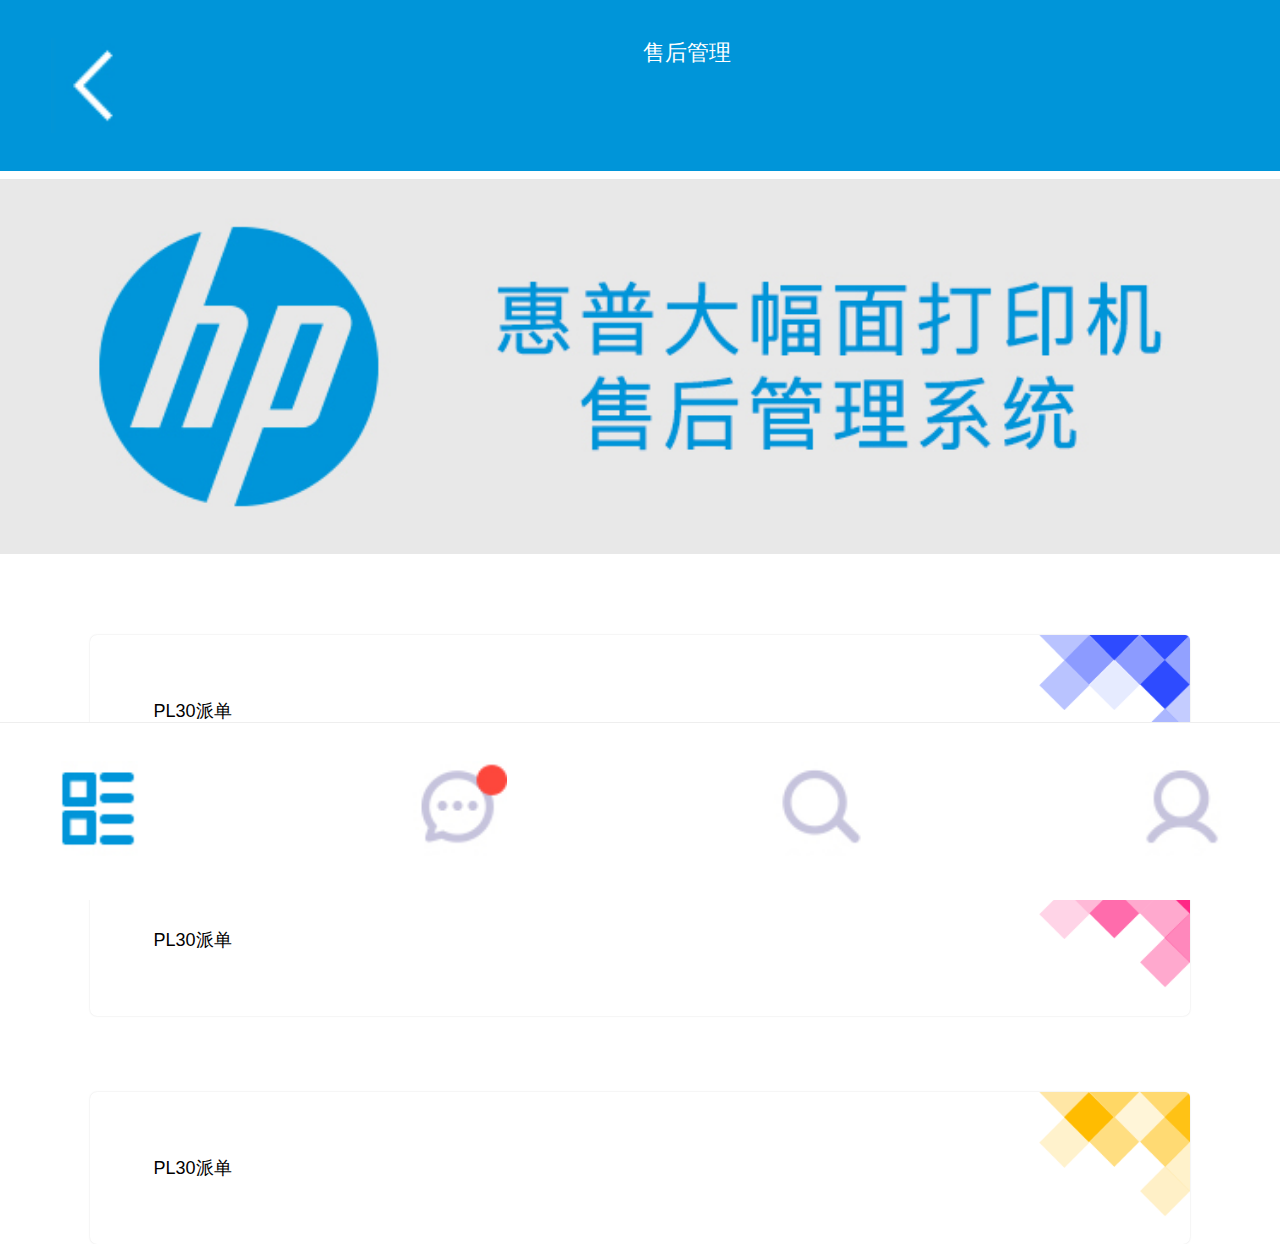
<file: index.html>
<!doctype html>
<html>

<head>
	<meta charset="utf-8">
	<meta name="viewport" content="width=device-width,initial-scale=1,minimum-scale=1,maximum-scale=1,user-scalable=no" />
	<meta name="format-detection" content="telephone=no">
	<link rel="stylesheet" href="asset/css/style.css">
	<link rel="stylesheet" href="package/Font-Awesome-3.2.1/css/font-awesome.css">
	<link rel="stylesheet" href="package/Font-Awesome-3.2.1/css/font-awesome.css">
	<!-- <link rel="stylesheet" href="package/mui-master/dist/css/mui.css">
	<link rel="stylesheet" href="package/mui-master/dist/css/mui.min.css"> -->
	<title>index</title>
</head>

<body>
	<header>
		<a href="" class="header-back">
			<img src="asset/image/header-back.png" alt="" />
		</a>
		<span class="title">售后管理</span>
		<span></span>
	</header>
	<banner>
		<img src="asset/image/index-banner.png">
	</banner>
	<div class="index-mode">
		<a href="PL30.html" class="mode-list">
			<span>PL30派单</span>
			<span class="mode-crumbs">
				<img src="asset/image/index-list1.png" />
			</span>
		</a>
		<a href="" class="mode-list">
			<span>PL30派单</span>
			<span class="mode-crumbs">
				<img src="asset/image/index-list2.png" />
			</span>
		</a>
		<a href="" class="mode-list">
			<span>PL30派单</span>
			<span class="mode-crumbs">
				<img src="asset/image/index-list3.png" />
			</span>
		</a>
	</div>
	<nav>
		<a href="">
			<img src="asset/image/tab1.png" alt="">
		</a>
		<a href="">
			<img src="asset/image/tab2.png" alt="">
		</a>
		<a href="">
			<img src="asset/image/tab3.png" alt="">
		</a>
		<a href="">
			<img src="asset/image/tab4.png" alt="">
		</a>
	</nav>
</body>

</html>
</file>
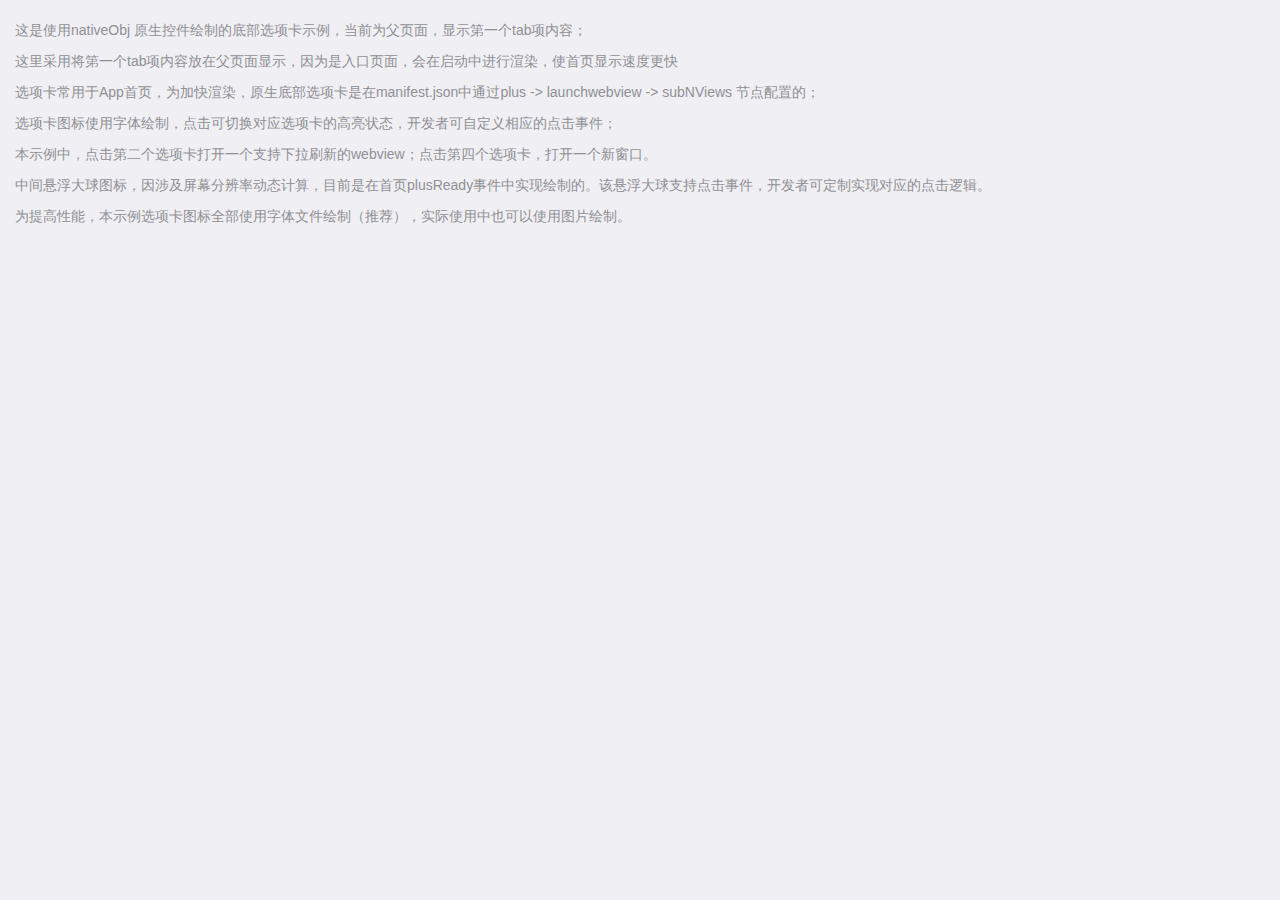
<file: package/mui-master/examples/nativeTab/index.html>
<!DOCTYPE html>
<html>

	<head>
		<meta charset="UTF-8">
		<meta name="viewport" content="width=device-width,initial-scale=1,minimum-scale=1,maximum-scale=1,user-scalable=no" />
		<title>首页</title>
		<script src="js/mui.min.js"></script>
		<link href="css/mui.min.css" rel="stylesheet" />
		<style>
			html,
			body {
				background-color: #efeff4;
			}
			
			.title {
				margin: 20px 15px 10px;
				color: #6d6d72;
				font-size: 15px;
				padding-bottom: 51px;
			}
		</style>
	</head>

	<body>
		<div class="mui-content">
			<div class="title">
				<p>这是使用nativeObj 原生控件绘制的底部选项卡示例，当前为父页面，显示第一个tab项内容；</p>
				<p>这里采用将第一个tab项内容放在父页面显示，因为是入口页面，会在启动中进行渲染，使首页显示速度更快</p>
				<p>选项卡常用于App首页，为加快渲染，原生底部选项卡是在manifest.json中通过plus -> launchwebview -> subNViews 节点配置的；</p>
				<p>选项卡图标使用字体绘制，点击可切换对应选项卡的高亮状态，开发者可自定义相应的点击事件；</p>
				<p>本示例中，点击第二个选项卡打开一个支持下拉刷新的webview；点击第四个选项卡，打开一个新窗口。</p>

				<p>中间悬浮大球图标，因涉及屏幕分辨率动态计算，目前是在首页plusReady事件中实现绘制的。该悬浮大球支持点击事件，开发者可定制实现对应的点击逻辑。</P>
				<p>为提高性能，本示例选项卡图标全部使用字体文件绘制（推荐），实际使用中也可以使用图片绘制。</p>
			</div>
		</div>

		<script src="js/util.js"></script>
		<script type="text/javascript">
			(function() {
				mui.init({
					swipeBack: true //启用右滑关闭功能
				});
				mui.plusReady(function() {
					var self = plus.webview.currentWebview(),
						leftPos = Math.ceil((window.innerWidth - 60) / 2); // 设置凸起大图标为水平居中

					/**	
					 * drawNativeIcon 绘制带边框的半圆，
					 * 实现原理：
					 *   id为bg的tag 创建带边框的圆
					 *   id为bg2的tag 创建白色矩形遮住圆下半部分，只显示凸起带边框部分
					 * 	 id为iconBg的红色背景图
					 *   id为icon的字体图标
					 *   注意创建先后顺序，创建越晚的层级越高
					 */
					var drawNativeIcon = util.drawNative('icon', {
						bottom: '5px',
						left: leftPos + 'px',
						width: '60px',
						height: '60px'
					}, [{
						tag: 'rect',
						id: 'bg',
						position: {
							top: '1px',
							left: '0px',
							width: '100%',
							height: '100%'
						},
						rectStyles: {
							color: '#fff',
							radius: '50%',
							borderColor: '#ccc',
							borderWidth: '1px'
						}
					}, {
						tag: 'rect',
						id: 'bg2',
						position: {
							bottom: '-0.5px',
							left: '0px',
							width: '100%',
							height: '45px'
						},
						rectStyles: {
							color: '#fff'
						}
					}, {
						tag: 'rect',
						id: 'iconBg',
						position: {
							top: '5px',
							left: '5px',
							width: '50px',
							height: '50px'
						},
						rectStyles: {
							color: '#d74b28',
							radius: '50%'
						}
					}, {
						tag: 'font',
						id: 'icon',
						text: '\ue600', //此为字体图标Unicode码'\e600'转换为'\ue600'
						position: {
							top: '0px',
							left: '5px',
							width: '50px',
							height: '100%'
						},
						textStyles: {
							fontSrc: '_www/fonts/iconfont.ttf',
							align: 'center',
							color: '#fff',
							size: '30px'
						}
					}]);
					// append 到父webview中
					self.append(drawNativeIcon);

					//自定义监听图标点击事件
					var active_color = '#fff';
					drawNativeIcon.addEventListener('click', function(e) {
						mui.alert('你点击了图标，你在此可以打开摄像头或者新窗口等自定义点击事件。', '悬浮球点击事件');
						// 重绘字体颜色
						if(active_color == '#fff') {
							drawNativeIcon.drawText('\ue600', {}, {
								fontSrc: '_www/fonts/iconfont.ttf',
								align: 'center',
								color: '#000',
								size: '30px'
							}, 'icon');
							active_color = '#000';
						} else {
							drawNativeIcon.drawText('\ue600', {}, {
								fontSrc: '_www/fonts/iconfont.ttf',
								align: 'center',
								color: '#fff',
								size: '30px'
							}, 'icon');
							active_color = '#fff';
						}

					});
					// 中间凸起图标绘制及监听点击完毕

					// 创建子webview窗口 并初始化
					var aniShow = {};
					util.initSubpage(aniShow);
					
					var 	nview = plus.nativeObj.View.getViewById('tabBar'),
						activePage = plus.webview.currentWebview(),
						targetPage,
						subpages = util.options.subpages,
						pageW = window.innerWidth,
						currIndex = 0;
					
						
					/**
					 * 根据判断view控件点击位置判断切换的tab
					 */
					nview.addEventListener('click', function(e) {
						var clientX = e.clientX;
						if(clientX > 0 && clientX <= parseInt(pageW * 0.25)) {
							currIndex = 0;
						} else if(clientX > parseInt(pageW * 0.25) && clientX <= parseInt(pageW * 0.45)) {
							currIndex = 1;
						} else if(clientX > parseInt(pageW * 0.45) && clientX <= parseInt(pageW * 0.8)) {
							currIndex = 2;
						} else {
							currIndex = 3;
						}
						// 匹配对应tab窗口	
						if(currIndex > 0) {
							targetPage = plus.webview.getWebviewById(subpages[currIndex - 1]);
						} else {
							targetPage = plus.webview.currentWebview();
						}

						if(targetPage == activePage) {
							return;
						}

						if(currIndex !== 3) { 
							//底部选项卡切换
							util.toggleNview(currIndex);
							// 子页面切换
							util.changeSubpage(targetPage, activePage, aniShow);
							//更新当前活跃的页面
							activePage = targetPage;
						} else {
							//第四个tab 打开新窗口
							plus.webview.open('html/new-webview.html', 'new', {}, 'slide-in-right', 200);
						}
					});
				});
			})();
		</script>
	</body>

</html>
</file>
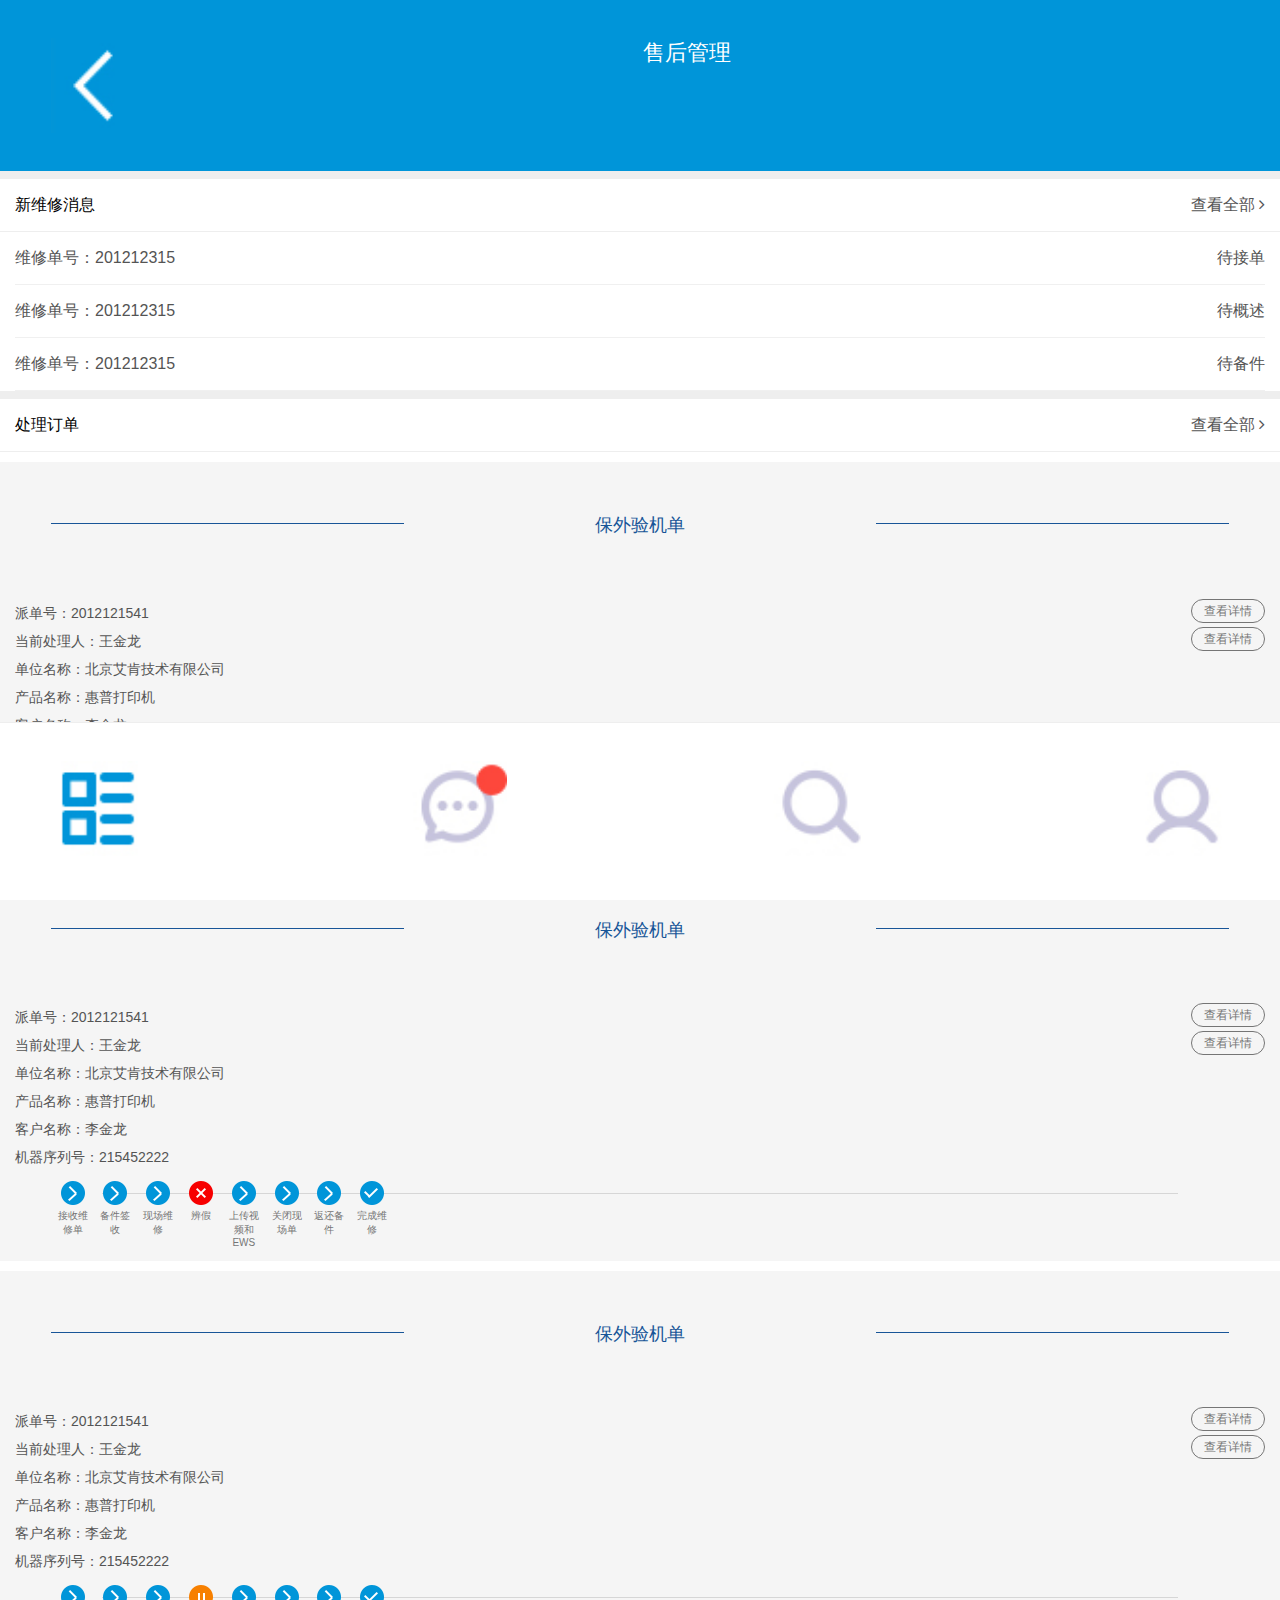
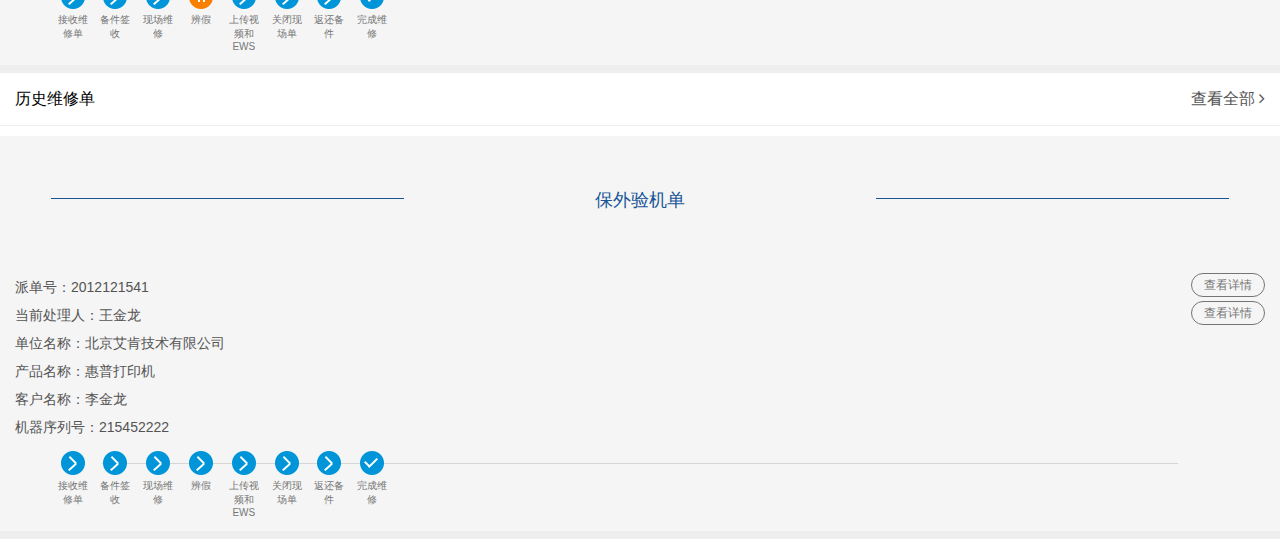
<file: PL30.html>
<!doctype html>
<html>

<head>
	<meta charset="utf-8">
	<meta name="viewport" content="width=device-width,initial-scale=1,minimum-scale=1,maximum-scale=1,user-scalable=no" />
	<meta name="format-detection" content="telephone=no">
	<link rel="stylesheet" href="asset/css/style.css">
	<link rel="stylesheet" href="package/Font-Awesome-3.2.1/css/font-awesome.css">
	<link rel="stylesheet" href="package/Font-Awesome-3.2.1/css/font-awesome.css">
	<link rel="stylesheet" href="package/mui-master/fonts/mui.ttf">
	<title>pl30派单</title>
</head>

<body class="body-gray">
	<header>
		<a href="index.html" class="header-back">
			<img src="asset/image/header-back.png" alt="" />
		</a>
		<span class="title">售后管理</span>
		<span></span>
	</header>
	<div class="cont">
		<div class="table-view">
			<div class="table-view-cell table-view-title">
				<a class="navigate-right">
					新维修消息
				</a>
				<a href="View_NewOrder.html" class="table-view-right table-view-gray">
					查看全部
					<i class="icon-angle-right"></i>
				</a>
			</div>
			<ul>

				<li class="table-view-cell table-view-gray">
					<a class="navigate-right">维修单号：201212315</a>
					<a class="table-view-right">待接单</a>
				</li>
				<li class="table-view-cell table-view-gray">
					<a class="navigate-right">维修单号：201212315</a>
					<a class="table-view-right">待概述</a>
				</li>
				<li class="table-view-cell table-view-gray">
					<a class="navigate-right">维修单号：201212315</a>
					<a class="table-view-right">待备件</a>
				</li>
			</ul>
		</div>
		<div class="table-view">
			<div class="table-view-cell table-view-title">
				<a class="navigate-right">
					处理订单
				</a>
				<a class="table-view-right table-view-gray">
					查看全部
					<i class="icon-angle-right"></i>
				</a>
			</div>
			<!-- 保外验机单 -->
			<div class="table-order">
				<p class="table-order-title">
					<b></b>
					<span>保外验机单</span>
					<b></b>
				</p>
				<ul class="table-view-gray table-view-size">
					<li>派单号：2012121541
						<a href="" class="table-btn-right table-btn">查看详情</a>
					</li>
					<li>当前处理人：王金龙
						<a href="" class="table-btn-right table-btn">查看详情</a>
					</li>
					<li>单位名称：北京艾肯技术有限公司</li>
					<li>产品名称：惠普打印机</li>
					<li>客户名称：李金龙</li>
					<li>机器序列号：215452222</li>
				</ul>
				<div class="speed">
					<div class="speed-cont">
						<div class="speed-list">
							<img src="asset/image/PL-next.png" alt="">
							<span class="speed-list-text">接收维修单</span>
						</div>
						<div class="speed-list">
							<img src="asset/image/PL-next.png" alt="">
							<span class="speed-list-text">备件签收</span>
						</div>
						<div class="speed-list">
							<img src="asset/image/PL-next.png" alt="">
							<span class="speed-list-text">现场维修</span>
						</div>
						<div class="speed-list">
							<img src="asset/image/PL-next.png" alt="">
							<span class="speed-list-text">辨假</span>
						</div>
						<div class="speed-list">
							<img src="asset/image/PL-next.png" alt="">
							<span class="speed-list-text">上传视频和EWS</span>
						</div>
						<div class="speed-list">
							<img src="asset/image/PL-next.png" alt="">
							<span class="speed-list-text">关闭现场单</span>
						</div>
						<div class="speed-list">
							<img src="asset/image/PL-next.png" alt="">
							<span class="speed-list-text">返还备件</span>
						</div>
						<div class="speed-list">
							<img src="asset/image/PL-finish.png" alt="">
							<span class="speed-list-text">完成维修</span>
						</div>
					</div>
					<span class="speed-line"></span>
				</div>

			</div>
			<!-- 保外验机单 -->
			<!-- 保外验机单 -->
			<div class="table-order">
				<p class="table-order-title">
					<b></b>
					<span>保外验机单</span>
					<b></b>
				</p>
				<ul class="table-view-gray table-view-size">
					<li>派单号：2012121541
						<a href="" class="table-btn-right table-btn">查看详情</a>
					</li>
					<li>当前处理人：王金龙
						<a href="" class="table-btn-right table-btn">查看详情</a>
					</li>
					<li>单位名称：北京艾肯技术有限公司</li>
					<li>产品名称：惠普打印机</li>
					<li>客户名称：李金龙</li>
					<li>机器序列号：215452222</li>
				</ul>
				<div class="speed">
					<div class="speed-cont">
						<div class="speed-list">
							<img src="asset/image/PL-next.png" alt="">
							<span class="speed-list-text">接收维修单</span>
						</div>
						<div class="speed-list">
							<img src="asset/image/PL-next.png" alt="">
							<span class="speed-list-text">备件签收</span>
						</div>
						<div class="speed-list">
							<img src="asset/image/PL-next.png" alt="">
							<span class="speed-list-text">现场维修</span>
						</div>
						<div class="speed-list">
							<img src="asset/image/PL-break.png" alt="">
							<span class="speed-list-text">辨假</span>
						</div>
						<div class="speed-list">
							<img src="asset/image/PL-next.png" alt="">
							<span class="speed-list-text">上传视频和EWS</span>
						</div>
						<div class="speed-list">
							<img src="asset/image/PL-next.png" alt="">
							<span class="speed-list-text">关闭现场单</span>
						</div>
						<div class="speed-list">
							<img src="asset/image/PL-next.png" alt="">
							<span class="speed-list-text">返还备件</span>
						</div>
						<div class="speed-list">
							<img src="asset/image/PL-finish.png" alt="">
							<span class="speed-list-text">完成维修</span>
						</div>
					</div>
					<span class="speed-line"></span>
				</div>

			</div>
			<!-- 保外验机单 -->
			<!-- 保外验机单 -->
			<div class="table-order">
				<p class="table-order-title">
					<b></b>
					<span>保外验机单</span>
					<b></b>
				</p>
				<ul class="table-view-gray table-view-size">
					<li>派单号：2012121541
						<a href="" class="table-btn-right table-btn">查看详情</a>
					</li>
					<li>当前处理人：王金龙
						<a href="" class="table-btn-right table-btn">查看详情</a>
					</li>
					<li>单位名称：北京艾肯技术有限公司</li>
					<li>产品名称：惠普打印机</li>
					<li>客户名称：李金龙</li>
					<li>机器序列号：215452222</li>
				</ul>
				<div class="speed">
					<div class="speed-cont">
						<div class="speed-list">
							<img src="asset/image/PL-next.png" alt="">
							<span class="speed-list-text">接收维修单</span>
						</div>
						<div class="speed-list">
							<img src="asset/image/PL-next.png" alt="">
							<span class="speed-list-text">备件签收</span>
						</div>
						<div class="speed-list">
							<img src="asset/image/PL-next.png" alt="">
							<span class="speed-list-text">现场维修</span>
						</div>
						<div class="speed-list">
							<img src="asset/image/PL-close.png" alt="">
							<span class="speed-list-text">辨假</span>
						</div>
						<div class="speed-list">
							<img src="asset/image/PL-next.png" alt="">
							<span class="speed-list-text">上传视频和EWS</span>
						</div>
						<div class="speed-list">
							<img src="asset/image/PL-next.png" alt="">
							<span class="speed-list-text">关闭现场单</span>
						</div>
						<div class="speed-list">
							<img src="asset/image/PL-next.png" alt="">
							<span class="speed-list-text">返还备件</span>
						</div>
						<div class="speed-list">
							<img src="asset/image/PL-finish.png" alt="">
							<span class="speed-list-text">完成维修</span>
						</div>
					</div>
					<span class="speed-line"></span>
				</div>
			</div>
			<!-- 保外验机单 -->
		</div>
		<div class="table-view">
				<div class="table-view-cell table-view-title">
					<a class="navigate-right">
							历史维修单
					</a>
					<a class="table-view-right table-view-gray">
						查看全部
						<i class="icon-angle-right"></i>
					</a>
				</div>
				<!-- 保外验机单 -->
				<div class="table-order">
					<p class="table-order-title">
						<b></b>
						<span>保外验机单</span>
						<b></b>
					</p>
					<ul class="table-view-gray table-view-size">
						<li>派单号：2012121541
							<a href="" class="table-btn-right table-btn">查看详情</a>
						</li>
						<li>当前处理人：王金龙
							<a href="" class="table-btn-right table-btn">查看详情</a>
						</li>
						<li>单位名称：北京艾肯技术有限公司</li>
						<li>产品名称：惠普打印机</li>
						<li>客户名称：李金龙</li>
						<li>机器序列号：215452222</li>
					</ul>
					<div class="speed">
						<div class="speed-cont">
							<div class="speed-list">
								<img src="asset/image/PL-next.png" alt="">
								<span class="speed-list-text">接收维修单</span>
							</div>
							<div class="speed-list">
								<img src="asset/image/PL-next.png" alt="">
								<span class="speed-list-text">备件签收</span>
							</div>
							<div class="speed-list">
								<img src="asset/image/PL-next.png" alt="">
								<span class="speed-list-text">现场维修</span>
							</div>
							<div class="speed-list">
								<img src="asset/image/PL-next.png" alt="">
								<span class="speed-list-text">辨假</span>
							</div>
							<div class="speed-list">
								<img src="asset/image/PL-next.png" alt="">
								<span class="speed-list-text">上传视频和EWS</span>
							</div>
							<div class="speed-list">
								<img src="asset/image/PL-next.png" alt="">
								<span class="speed-list-text">关闭现场单</span>
							</div>
							<div class="speed-list">
								<img src="asset/image/PL-next.png" alt="">
								<span class="speed-list-text">返还备件</span>
							</div>
							<div class="speed-list">
								<img src="asset/image/PL-finish.png" alt="">
								<span class="speed-list-text">完成维修</span>
							</div>
						</div>
						<span class="speed-line"></span>
					</div>
	
				</div>
				<!-- 保外验机单 -->				
			</div>
	</div>



	<nav>
		<a href="">
			<img src="asset/image/tab1.png" alt="">
		</a>
		<a href="">
			<img src="asset/image/tab2.png" alt="">
		</a>
		<a href="">
			<img src="asset/image/tab3.png" alt="">
		</a>
		<a href="">
			<img src="asset/image/tab4.png" alt="">
		</a>
	</nav>
</body>

</html>
</file>
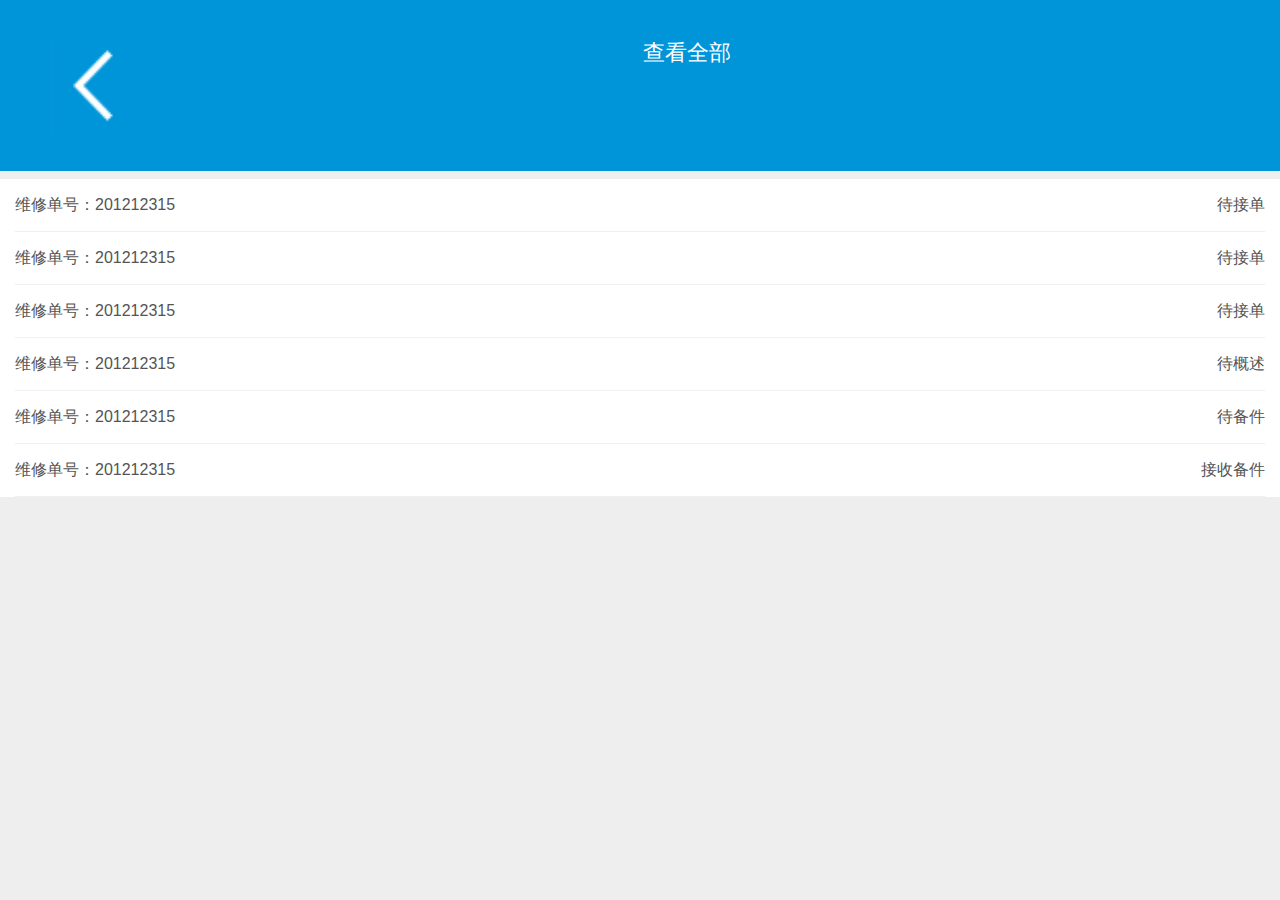
<file: view_neworder.html>
<!doctype html>
<html>

<head>
	<meta charset="utf-8">
	<meta name="viewport" content="width=device-width,initial-scale=1,minimum-scale=1,maximum-scale=1,user-scalable=no" />
	<meta name="format-detection" content="telephone=no">
	<link rel="stylesheet" href="asset/css/style.css">
	<link rel="stylesheet" href="package/Font-Awesome-3.2.1/css/font-awesome.css">
	<link rel="stylesheet" href="package/Font-Awesome-3.2.1/css/font-awesome.css">
	<link rel="stylesheet" href="package/mui-master/fonts/mui.ttf">
	<title>新消息通知查看全部订单</title>
</head>

<body class="body-gray">
	<header>
		<a href="PL30.html" class="header-back">
			<img src="asset/image/header-back.png" alt="" />
		</a>
		<span class="title">查看全部</span>
		<span></span>
	</header>
	<div class="cont">
		<div class="table-view">
			<ul>
				<li class="table-view-cell table-view-gray">
					<a class="navigate-right">维修单号：201212315</a>
					<a class="table-view-right">待接单</a>
				</li>
				<li class="table-view-cell table-view-gray">
					<a class="navigate-right">维修单号：201212315</a>
					<a class="table-view-right">待接单</a>
				</li>
				<li class="table-view-cell table-view-gray">
					<a class="navigate-right">维修单号：201212315</a>
					<a class="table-view-right">待接单</a>
				</li>
				<li class="table-view-cell table-view-gray">
					<a class="navigate-right">维修单号：201212315</a>
					<a class="table-view-right">待概述</a>
				</li>
				<li class="table-view-cell table-view-gray">
					<a class="navigate-right">维修单号：201212315</a>
					<a class="table-view-right">待备件</a>
				</li>
				<li class="table-view-cell table-view-gray">
					<a class="navigate-right">维修单号：201212315</a>
					<a class="table-view-right">接收备件</a>
				</li>
			</ul>
		</div>
	</div>
</body>

</html>
</file>
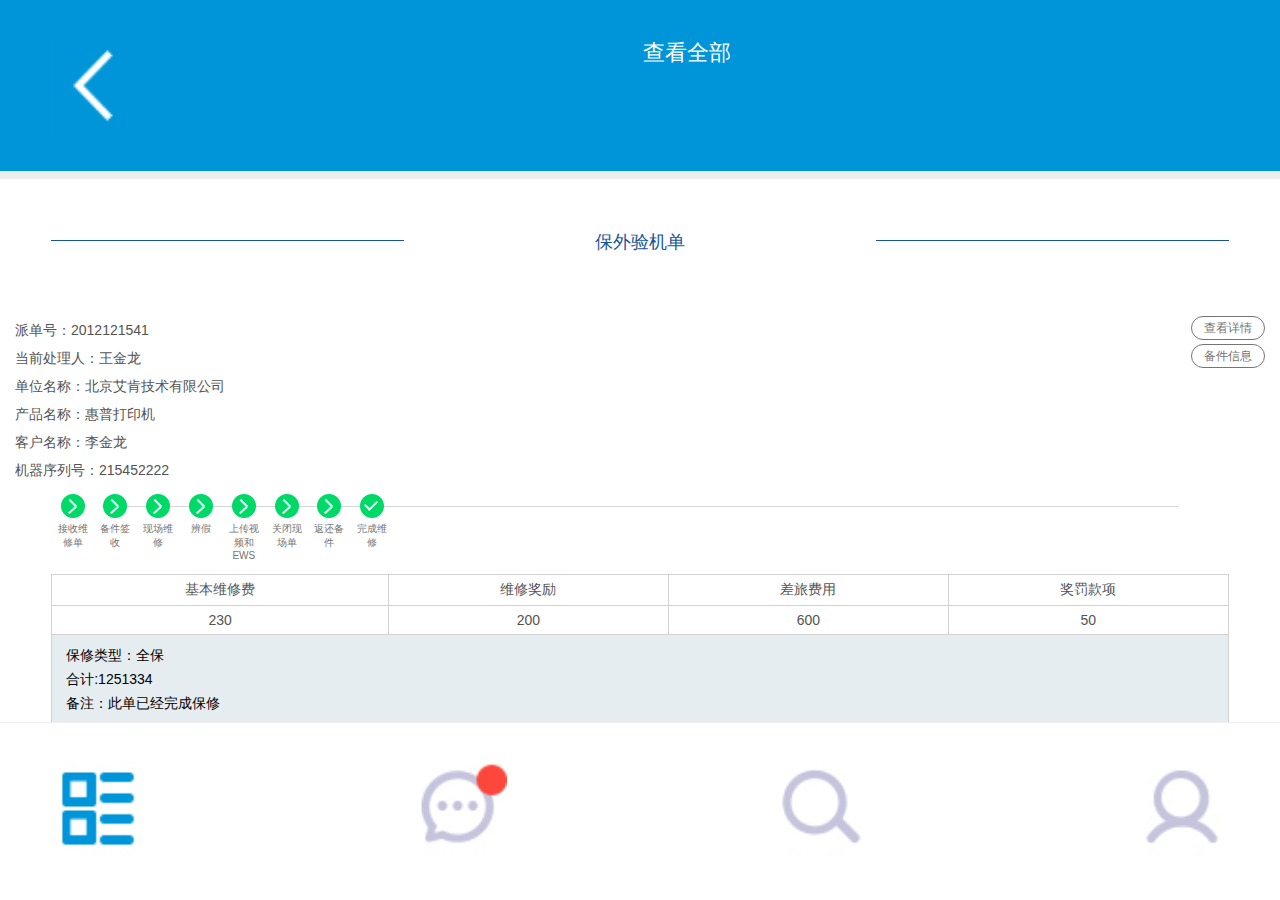
<file: View_unfinishOrder.html>
<!doctype html>
<html>

<head>
    <meta charset="utf-8">
    <meta name="viewport" content="width=device-width,initial-scale=1,minimum-scale=1,maximum-scale=1,user-scalable=no" />
    <meta name="format-detection" content="telephone=no">
    <link rel="stylesheet" href="asset/css/style.css">
    <link rel="stylesheet" href="package/Font-Awesome-3.2.1/css/font-awesome.css">
    <link rel="stylesheet" href="package/Font-Awesome-3.2.1/css/font-awesome.css">
    <link rel="stylesheet" href="package/mui-master/fonts/mui.ttf">
    <title>处理中订单查看全部</title>
</head>

<body class="body-gray">
    <header>
        <a href="index.html" class="header-back">
            <img src="asset/image/header-back.png" alt="" />
        </a>
        <span class="title">查看全部</span>
        <span></span>
    </header>
    <div class="cont">
        <!-- 保外验机单 -->
        <div class="table-order view-unfinish-table-order">
            <p class="table-order-title">
                <b></b>
                <span>保外验机单</span>
                <b></b>
            </p>
            <ul class="table-view-gray table-view-size">
                <li>派单号：2012121541
                    <a href="" class="table-btn-right table-btn">查看详情</a>
                </li>
                <li>当前处理人：王金龙
                    <a href="" class="table-btn-right table-btn">备件信息</a>
                </li>
                <li>单位名称：北京艾肯技术有限公司</li>
                <li>产品名称：惠普打印机</li>
                <li>客户名称：李金龙</li>
                <li>机器序列号：215452222</li>
            </ul>
            <div class="speed">
                <div class="speed-cont">
                    <div class="speed-list">
                        <img src="asset/image/unfinish-next.png" alt="">
                        <span class="speed-list-text">接收维修单</span>
                    </div>
                    <div class="speed-list">
                        <img src="asset/image/unfinish-next.png" alt="">
                        <span class="speed-list-text">备件签收</span>
                    </div>
                    <div class="speed-list">
                        <img src="asset/image/unfinish-next.png" alt="">
                        <span class="speed-list-text">现场维修</span>
                    </div>
                    <div class="speed-list">
                        <img src="asset/image/unfinish-next.png" alt="">
                        <span class="speed-list-text">辨假</span>
                    </div>
                    <div class="speed-list">
                        <img src="asset/image/unfinish-next.png" alt="">
                        <span class="speed-list-text">上传视频和EWS</span>
                    </div>
                    <div class="speed-list">
                        <img src="asset/image/unfinish-next.png" alt="">
                        <span class="speed-list-text">关闭现场单</span>
                    </div>
                    <div class="speed-list">
                        <img src="asset/image/unfinish-next.png" alt="">
                        <span class="speed-list-text">返还备件</span>
                    </div>
                    <div class="speed-list">
                        <img src="asset/image/unfinish-finish.png" alt="">
                        <span class="speed-list-text">完成维修</span>
                    </div>
                </div>
                <span class="speed-line"></span>
            </div>
            <table class="summary-table">
                <tr>
                    <td>基本维修费</td>
                    <td>维修奖励</td>
                    <td>差旅费用</td>
                    <td>奖罚款项</td>
                </tr>
                <tr>
                    <td>230</td>
                    <td>200</td>
                    <td>600</td>
                    <td>50</td>
                </tr>
                <tr>
                    <td colspan="4" class="order-summary">
                        <p>保修类型：全保</p>
                        <p>合计:1251334</p>
                        <p>备注：此单已经完成保修</p>
                    </td>
                </tr>
            </table>
        </div>

    </div>
    </div>



    <nav>
        <a href="">
            <img src="asset/image/tab1.png" alt="">
        </a>
        <a href="">
            <img src="asset/image/tab2.png" alt="">
        </a>
        <a href="">
            <img src="asset/image/tab3.png" alt="">
        </a>
        <a href="">
            <img src="asset/image/tab4.png" alt="">
        </a>
    </nav>
</body>

</html>
</file>
<file: asset/css/style.css>
@charset "utf-8";
/* CSS Document */
/*common   start*/
*{
	margin: 0;
	padding: 0;
	font-family: "Helvetica Neue", "Segoe UI", Tahoma, Arial, "Hiragino Sans GB", STHeiti, "Microsoft Yahei", "WenQuanYi Micro Hei", sans-serif;
}
ul,li{
	list-style: none;
}
a{
	text-decoration: none;
}
header{
	background-color: #0095d9!important;
}
header a{
	color: #fff!important;
}
header{
	display: flex;
	font-size: 22px;
	justify-content: space-between;
	padding: 3% 4%;
	background-color: #0095d9;
	position: fixed;
    z-index: 10;
    right: 0;
	left: 0;
	-webkit-backface-visibility: hidden;
    backface-visibility: hidden;
}
header img{
  	width: 100%;
}
.header-back{
	width: 8%;
	float: left;
}
.header-back img{
	vertical-align: middle;
}
header .title{
	font-size:22px;
	color:#fff;
	text-align: center;
	display: block;
	float: left;
}
nav {
	width: 92%;
	border-top: 1px solid #eeeeee;
	display: flex;
	justify-content: space-between;
	font-size: 22px;
	padding: 3% 4%;
	background-color: #fff;
	position: fixed;
	bottom: 0;
	left: 0;
	z-index: 999;
}
nav a {
    width: 8%;
}
nav img {
    width: 100%;
}
.body-gray{
	background-color: #eee;
}
banner,.cont{
	display: block;
    padding-top: 14%;
}
/*common   end*/
/*index start*/
banner,banner img{
	width: 100%;
}
.index-mode{
	margin-top:2%;
	/* position: relative; */
}
.index-mode a{
	color: #000;
	text-decoration: none;
	display: block;
}
.mode-list{
	width: 76%;
	border-radius: 7px;
	background-color: #fff;
	box-shadow: 0 0 2px #dedede;
	padding: 5%;
	font-size: 18px;
	margin: 0 auto;
	position: relative;
	margin-top:6%;
}
.mode-list .mode-crumbs{
	position: absolute;
	top: 0;
	right: 0;
	width: 14%;
}
.mode-list img{
	width: 100%;
}
/*index end*/
/* PL30 start */
.table-view {
    position: relative;
    margin-top: 0;
    margin-bottom: 0;
    padding-left: 0;
    list-style: none;
	background-color: #fff;
	margin-bottom: 8px;
}
.table-view-cell {
    position: relative;
    overflow: hidden;
    padding: 16px 15px;
    -webkit-touch-callout: none;
}
.table-view-cell:after {
    position: absolute;
    right: 15px;
    bottom: 0;
    left: 15px;
    height: 1px;
    content: '';
    -webkit-transform: scaleY(.5);
    transform: scaleY(.5);
    background-color: #e0e0e0;
}
.table-view-title:after{
	position: absolute;
	right: 0;
	bottom: 0;
	left: 0;
	height: 1px;
	content: '';
	-webkit-transform: scaleY(.5);
	transform: scaleY(.5);
	background-color: #dcdcdc;
}
.table-view-right{
	float: right;
}
.table-view-gray{
	color: #545454;
}
.table-order{
	margin-top:6px;
	background-color: #f5f5f5;
	/* display: flex; */
	/* font-size: 22px; */
	/* justify-content: space-between; */
}
.table-order-title{
	width: 92%;
	display: block;
	display: flex;
	justify-content: space-between;
	margin-top: 10px;   
	color: #185598;
	font-size: 18px;
	padding: 4%;
}
.table-order b{
	height: 1px;
	border:none;
	border-top: 1px solid #185598;
	width: 30%;
	display: block; 
	margin-top: 10px;
}
.table-view-size{
	font-size:14px;
	line-height: 28px;
}
.table-order .table-view-size{
	padding:10px 15px;
}
.table-btn-right {
	float: right;
}
.table-btn{
	font-size: 12px;
	color: #757575;
	border: 1px solid #757575;
	padding: 11px 12px;
	border-radius: 22px;
	text-decoration: none;
	line-height: 0;
}
.speed{
	width:92%;
	height: 80px;
	padding:0 4%;
	position: relative;
}
.speed-cont{
	position: absolute;
    z-index: 1;
}
.speed-list{
	width: 10%;
	float: left;
	text-align: center;
	padding: 0 1%;
}
.speed-list-text{
	width: 100%;
    display: block;
    font-size: 10px;
    color: #757575;
    text-align: center; 
}
.speed-line{
	width: 84%;
	height: 1px;
	display: block;
	border-top: 1px solid #d6d6d6;
	margin: 0 4%;
	position: absolute;
	top: 12px;
	z-index: 0;
}
/* .table-order{
	margin-bottom: 20%;
} */
/* PL30 end */
/* View_unfinishOrder start */
.view-unfinish-table-order{
	background-color: #fff;
	padding-bottom: 16px;
}
.view-unfinish-table-order,.view-unfinish-table-order .table-order-title{
	margin-top:0;
}
.summary-table{
	width: 92%;
	margin:0 auto;
	border-collapse:collapse; 
	border-spacing:0; 
}
.summary-table td{
	border: 1px solid #d2d2d2;
	padding:6px;
	text-align: center;
	color: #545454;
	font-size:14px;
}
.order-summary{
	text-align: left!important;
	background-color: #e6edf1;
}
.order-summary p{
	margin:6px 8px;
	color:#000;
}
/* View_unfinishOrder end */
</file>
